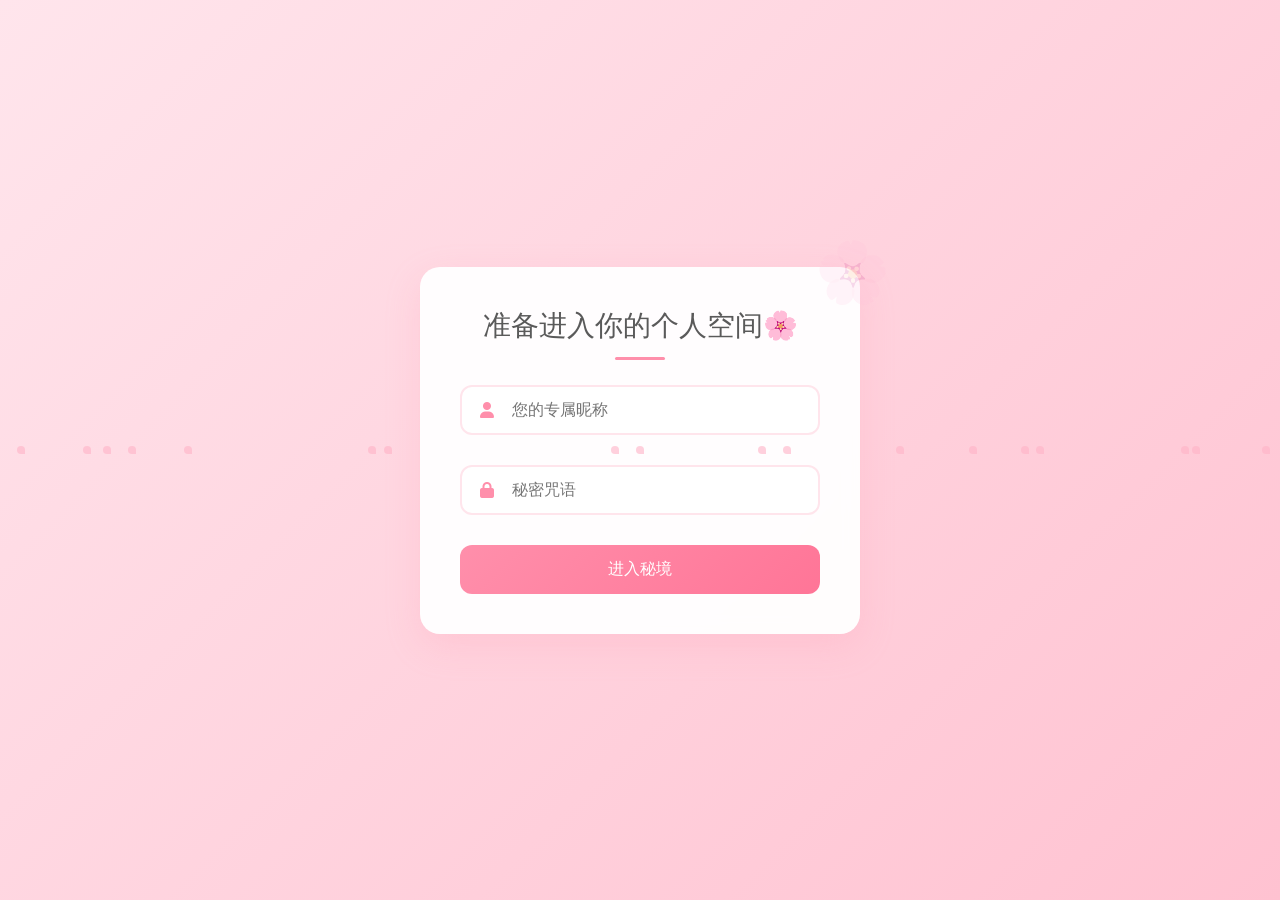
<file: index.html>
<!DOCTYPE html>
<html lang="zh-CN">

<head>
    <meta charset="UTF-8">
    <meta name="viewport" content="width=device-width, initial-scale=1.0">
    <title>专属空间 · 你的世界</title>
    <link href="https://cdnjs.cloudflare.com/ajax/libs/font-awesome/6.0.0/css/all.min.css" rel="stylesheet">
    <style>
        :root {
            --main-pink: #FFE5EC;
            --accent-pink: #FF8FAB;
            --text-dark: #5A5A5A;
            --win-shadow: 0 24px 48px rgba(0, 0, 0, 0.1);
        }

        * {
            margin: 0;
            padding: 0;
            box-sizing: border-box;
            font-family: 'M PLUS Rounded 1c', 'Microsoft YaHei', sans-serif;
        }

        body {
            background: linear-gradient(135deg, #FFE5EC 0%, #FFC2D1 100%);
            min-height: 100vh;
            display: flex;
            justify-content: center;
            align-items: center;
            overflow: hidden;
        }

        /* Windows加载动画保留 */
        .loader {
            position: fixed;
            top: 0;
            left: 0;
            width: 100%;
            height: 100%;
            background: rgba(0, 0, 0, 0.95);
            display: flex;
            flex-direction: column;
            justify-content: center;
            align-items: center;
            z-index: 1000;
            animation: loaderOut 1s 7s forwards;
        }

        .loading-text {
            color: white;
            font-size: 2.8rem;
            text-align: center;
            position: absolute;
            opacity: 0;
        }

        .text-stage1 { animation: textStage1 3s ease forwards; }
        .text-stage2 { animation: textStage2 2s 3s forwards; }
        .text-stage3 { animation: textStage3 2s 5s forwards; }

        .progress-ring {
            width: 80px;
            height: 80px;
            margin-top: 30px;
            stroke-dasharray: 251;
            stroke-dashoffset: 251;
            animation: progressFill 6s linear forwards;
        }

        /* 日系登录表单 */
        .login-container {
            background: rgba(255, 255, 255, 0.95);
            width: 440px;
            padding: 40px;
            border-radius: 20px;
            box-shadow: 0 12px 36px rgba(255, 143, 171, 0.2);
            transform: scale(0.95);
            opacity: 0;
            animation: winAppear 1s 7s forwards;
            position: relative;
            backdrop-filter: blur(8px);
        }

        .login-container::after {
            content: '🌸';
            position: absolute;
            top: -30px;
            right: -30px;
            font-size: 60px;
            opacity: 0.15;
            animation: float 3s ease-in-out infinite;
        }

        h1 {
            color: var(--text-dark);
            font-weight: 500;
            margin-bottom: 40px;
            font-size: 28px;
            text-align: center;
            position: relative;
        }

        h1::before {
            content: '';
            position: absolute;
            bottom: -15px;
            left: 50%;
            transform: translateX(-50%);
            width: 50px;
            height: 3px;
            background: var(--accent-pink);
            border-radius: 2px;
        }

        .input-group {
            margin-bottom: 30px;
            position: relative;
        }

        input {
            width: 100%;
            padding: 14px 20px 14px 50px;
            border: 2px solid #FFE5EC;
            border-radius: 12px;
            font-size: 16px;
            transition: all 0.3s cubic-bezier(0.4, 0, 0.2, 1);
            background: rgba(255, 255, 255, 0.9);
        }

        input:focus {
            border-color: var(--accent-pink);
            box-shadow: 0 0 0 4px rgba(255, 143, 171, 0.2);
            padding-left: 55px;
        }

        .input-icon {
            position: absolute;
            left: 20px;
            top: 50%;
            transform: translateY(-50%);
            color: var(--accent-pink);
            transition: all 0.3s ease;
        }

        input:focus + .input-icon {
            transform: translateY(-50%) scale(1.1);
        }

        button {
            width: 100%;
            padding: 14px;
            background: linear-gradient(135deg, var(--accent-pink), #FF7597);
            border: none;
            border-radius: 12px;
            color: white;
            font-size: 16px;
            font-weight: 500;
            cursor: pointer;
            transition: all 0.3s ease;
            position: relative;
        }

        button:hover {
            transform: translateY(-2px);
            box-shadow: 0 8px 20px rgba(255, 143, 171, 0.3);
        }

        button::after {
            content: '→';
            position: absolute;
            right: 20px;
            opacity: 0;
            transition: all 0.3s ease;
        }

        button:hover::after {
            opacity: 1;
            right: 15px;
        }

        /* 樱花动画 */
        .sakura {
            position: fixed;
            width: 8px;
            height: 8px;
            background: #FFB3C6;
            border-radius: 50% 50% 0 50%;
            animation: fall 8s linear infinite;
            opacity: 0.6;
        }

        /* 动画定义 */
        @keyframes textStage1 {
            0% { opacity: 0; transform: translateY(20px); }
            20% { opacity: 1; transform: translateY(0); }
            80% { opacity: 1; transform: translateY(0); }
            100% { opacity: 0; transform: translateY(-20px); }
        }

        @keyframes textStage2 {
            0% { opacity: 0; transform: scale(0.9); }
            50% { opacity: 1; transform: scale(1); }
            100% { opacity: 0; transform: scale(1.1); }
        }

        @keyframes textStage3 {
            0% { opacity: 0; }
            100% { opacity: 1; }
        }

        @keyframes progressFill {
            to { stroke-dashoffset: 0; }
        }

        @keyframes loaderOut {
            to { opacity: 0; visibility: hidden; }
        }

        @keyframes winAppear {
            0% { opacity: 0; transform: scale(0.95); }
            100% { opacity: 1; transform: scale(1); }
        }

        @keyframes float {
            0%, 100% { transform: translateY(0); }
            50% { transform: translateY(-10px); }
        }

        @keyframes fall {
            0% { transform: translateY(-100vh) rotate(0deg); }
            100% { transform: translateY(100vh) rotate(360deg); }
        }
    </style>
</head>

<body>
    <!-- 樱花背景 -->
    <div class="sakura" style="left:10%;animation-delay:0.5s"></div>
    <div class="sakura" style="left:30%;animation-delay:1.5s"></div>
    <div class="sakura" style="left:70%;animation-delay:2s"></div>

    <!-- Windows加载动画 -->
    <div class="loader">
        <div class="loading-text text-stage1">别来无恙，老朋友</div>
        <div class="loading-text text-stage2">正在准备您的专属空间...</div>
        <div class="loading-text text-stage3">一切就绪，等你回家</div>
        
        <svg class="progress-ring" viewBox="0 0 100 100">
            <circle cx="50" cy="50" r="40" stroke="#FF8FAB" 
                    stroke-width="8" fill="transparent"
                    stroke-linecap="round"/>
        </svg>
    </div>

    <!-- 日系登录表单 -->
    <div class="login-container">
        <h1>准备进入你的个人空间🌸</h1>
        <form id="loginForm" autocomplete="off">
            <div class="input-group">
                <i class="fas fa-user input-icon"></i>
                <input type="text" placeholder="您的专属昵称" required>
            </div>
            <div class="input-group">
                <i class="fas fa-lock input-icon"></i>
                <input type="password" placeholder="秘密咒语" required>
            </div>
            <button type="submit">进入秘境</button>
        </form>
    </div>


<script>
    // 🌸 修改凭证 🌸
    const USERNAME = '幺妹儿';
    const PASSWORD = 'Z20250403';

    // 创建更多樱花
    function createSakura() {
        for(let i=0; i<15; i++){
            const sakura = document.createElement('div');
            sakura.className = 'sakura';
            sakura.style.left = Math.random()*100 + '%';
            sakura.style.animationDelay = Math.random()*5 + 's';
            document.body.appendChild(sakura);
        }
    }

    // 修复后的登录验证
    document.getElementById('loginForm').addEventListener('submit', function(e) {
        e.preventDefault();
        const usernameInput = this.querySelector('input[type="text"]');
        const passwordInput = this.querySelector('input[type="password"]');
        const submitBtn = this.querySelector('button');

        // 去除首尾空格
        const inputUsername = usernameInput.value.trim();
        const inputPassword = passwordInput.value.trim();

        // 调试输出
        console.log('输入的用户名:', inputUsername);
        console.log('输入的密码:', inputPassword);
        console.log('预设的用户名:', USERNAME);
        console.log('预设的密码:', PASSWORD);

        if(inputUsername === USERNAME && inputPassword === PASSWORD) {
            submitBtn.innerHTML = '✓ 验证成功';
            setTimeout(() => {
                window.location.href = '/friend/index2.html';
            }, 800);
        } else {
            submitBtn.innerHTML = '✗ 咒语错误';
            setTimeout(() => {
                submitBtn.innerHTML = '进入秘境';
                passwordInput.value = '';
            }, 1500);
        }
    });

    // 初始化
    window.onload = () => {
        createSakura();
        setTimeout(() => {
            document.querySelector('.loader').remove();
        }, 7000);
    }
</script>
</body>

</html>
</file>
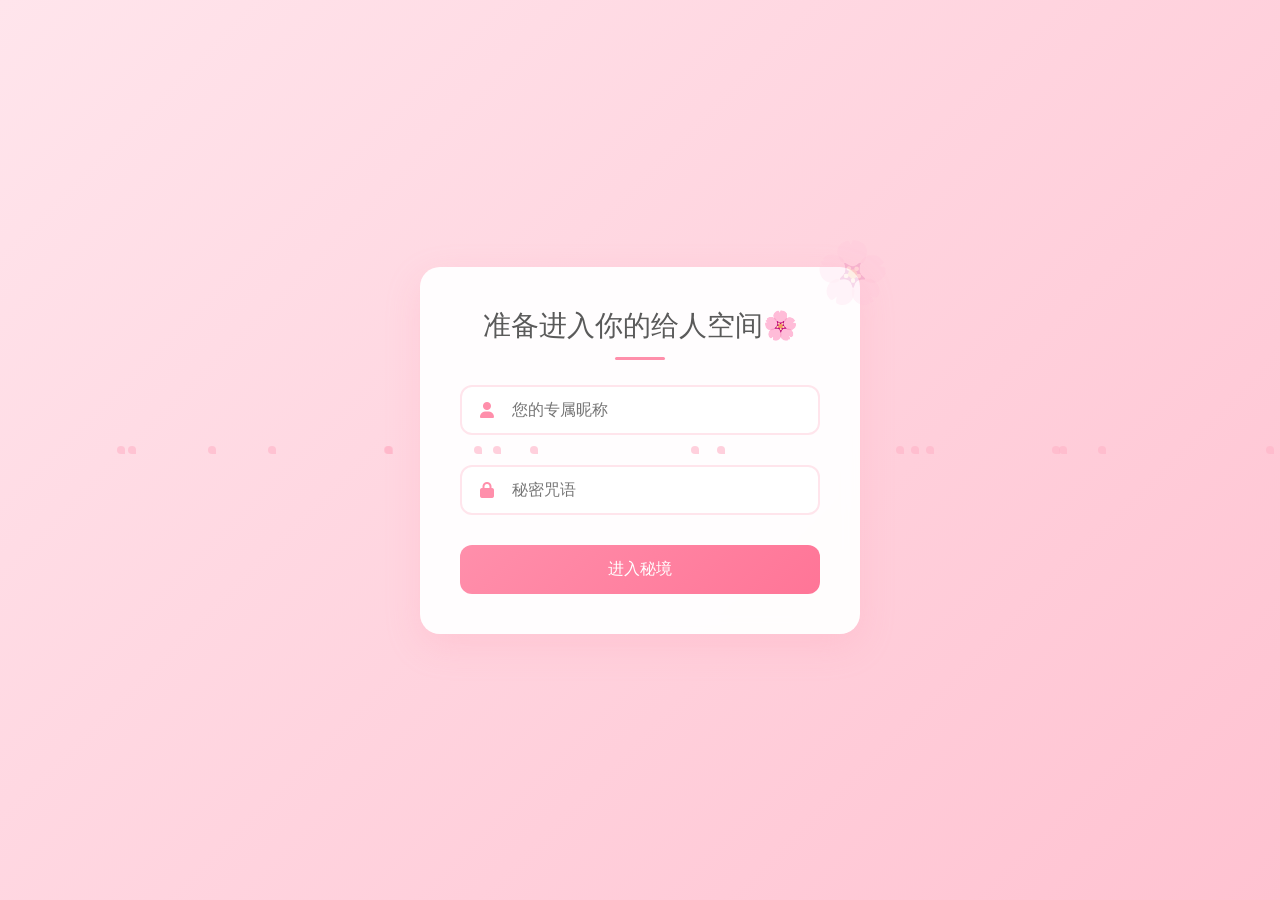
<file: login.html>
<!DOCTYPE html>
<html lang="zh-CN">

<head>
    <meta charset="UTF-8">
    <meta name="viewport" content="width=device-width, initial-scale=1.0">
    <title>专属空间 · 你的世界</title>
    <link href="https://cdnjs.cloudflare.com/ajax/libs/font-awesome/6.0.0/css/all.min.css" rel="stylesheet">
    <style>
        :root {
            --main-pink: #FFE5EC;
            --accent-pink: #FF8FAB;
            --text-dark: #5A5A5A;
            --win-shadow: 0 24px 48px rgba(0, 0, 0, 0.1);
        }

        * {
            margin: 0;
            padding: 0;
            box-sizing: border-box;
            font-family: 'M PLUS Rounded 1c', 'Microsoft YaHei', sans-serif;
        }

        body {
            background: linear-gradient(135deg, #FFE5EC 0%, #FFC2D1 100%);
            min-height: 100vh;
            display: flex;
            justify-content: center;
            align-items: center;
            overflow: hidden;
        }

        /* Windows加载动画保留 */
        .loader {
            position: fixed;
            top: 0;
            left: 0;
            width: 100%;
            height: 100%;
            background: rgba(0, 0, 0, 0.95);
            display: flex;
            flex-direction: column;
            justify-content: center;
            align-items: center;
            z-index: 1000;
            animation: loaderOut 1s 7s forwards;
        }

        .loading-text {
            color: white;
            font-size: 2.8rem;
            text-align: center;
            position: absolute;
            opacity: 0;
        }

        .text-stage1 { animation: textStage1 3s ease forwards; }
        .text-stage2 { animation: textStage2 2s 3s forwards; }
        .text-stage3 { animation: textStage3 2s 5s forwards; }

        .progress-ring {
            width: 80px;
            height: 80px;
            margin-top: 30px;
            stroke-dasharray: 251;
            stroke-dashoffset: 251;
            animation: progressFill 6s linear forwards;
        }

        /* 日系登录表单 */
        .login-container {
            background: rgba(255, 255, 255, 0.95);
            width: 440px;
            padding: 40px;
            border-radius: 20px;
            box-shadow: 0 12px 36px rgba(255, 143, 171, 0.2);
            transform: scale(0.95);
            opacity: 0;
            animation: winAppear 1s 7s forwards;
            position: relative;
            backdrop-filter: blur(8px);
        }

        .login-container::after {
            content: '🌸';
            position: absolute;
            top: -30px;
            right: -30px;
            font-size: 60px;
            opacity: 0.15;
            animation: float 3s ease-in-out infinite;
        }

        h1 {
            color: var(--text-dark);
            font-weight: 500;
            margin-bottom: 40px;
            font-size: 28px;
            text-align: center;
            position: relative;
        }

        h1::before {
            content: '';
            position: absolute;
            bottom: -15px;
            left: 50%;
            transform: translateX(-50%);
            width: 50px;
            height: 3px;
            background: var(--accent-pink);
            border-radius: 2px;
        }

        .input-group {
            margin-bottom: 30px;
            position: relative;
        }

        input {
            width: 100%;
            padding: 14px 20px 14px 50px;
            border: 2px solid #FFE5EC;
            border-radius: 12px;
            font-size: 16px;
            transition: all 0.3s cubic-bezier(0.4, 0, 0.2, 1);
            background: rgba(255, 255, 255, 0.9);
        }

        input:focus {
            border-color: var(--accent-pink);
            box-shadow: 0 0 0 4px rgba(255, 143, 171, 0.2);
            padding-left: 55px;
        }

        .input-icon {
            position: absolute;
            left: 20px;
            top: 50%;
            transform: translateY(-50%);
            color: var(--accent-pink);
            transition: all 0.3s ease;
        }

        input:focus + .input-icon {
            transform: translateY(-50%) scale(1.1);
        }

        button {
            width: 100%;
            padding: 14px;
            background: linear-gradient(135deg, var(--accent-pink), #FF7597);
            border: none;
            border-radius: 12px;
            color: white;
            font-size: 16px;
            font-weight: 500;
            cursor: pointer;
            transition: all 0.3s ease;
            position: relative;
        }

        button:hover {
            transform: translateY(-2px);
            box-shadow: 0 8px 20px rgba(255, 143, 171, 0.3);
        }

        button::after {
            content: '→';
            position: absolute;
            right: 20px;
            opacity: 0;
            transition: all 0.3s ease;
        }

        button:hover::after {
            opacity: 1;
            right: 15px;
        }

        /* 樱花动画 */
        .sakura {
            position: fixed;
            width: 8px;
            height: 8px;
            background: #FFB3C6;
            border-radius: 50% 50% 0 50%;
            animation: fall 8s linear infinite;
            opacity: 0.6;
        }

        /* 动画定义 */
        @keyframes textStage1 {
            0% { opacity: 0; transform: translateY(20px); }
            20% { opacity: 1; transform: translateY(0); }
            80% { opacity: 1; transform: translateY(0); }
            100% { opacity: 0; transform: translateY(-20px); }
        }

        @keyframes textStage2 {
            0% { opacity: 0; transform: scale(0.9); }
            50% { opacity: 1; transform: scale(1); }
            100% { opacity: 0; transform: scale(1.1); }
        }

        @keyframes textStage3 {
            0% { opacity: 0; }
            100% { opacity: 1; }
        }

        @keyframes progressFill {
            to { stroke-dashoffset: 0; }
        }

        @keyframes loaderOut {
            to { opacity: 0; visibility: hidden; }
        }

        @keyframes winAppear {
            0% { opacity: 0; transform: scale(0.95); }
            100% { opacity: 1; transform: scale(1); }
        }

        @keyframes float {
            0%, 100% { transform: translateY(0); }
            50% { transform: translateY(-10px); }
        }

        @keyframes fall {
            0% { transform: translateY(-100vh) rotate(0deg); }
            100% { transform: translateY(100vh) rotate(360deg); }
        }
    </style>
</head>

<body>
    <!-- 樱花背景 -->
    <div class="sakura" style="left:10%;animation-delay:0.5s"></div>
    <div class="sakura" style="left:30%;animation-delay:1.5s"></div>
    <div class="sakura" style="left:70%;animation-delay:2s"></div>

    <!-- Windows加载动画 -->
    <div class="loader">
        <div class="loading-text text-stage1">别来无恙，老朋友</div>
        <div class="loading-text text-stage2">正在准备您的专属空间...</div>
        <div class="loading-text text-stage3">一切就绪，等你回家</div>
        
        <svg class="progress-ring" viewBox="0 0 100 100">
            <circle cx="50" cy="50" r="40" stroke="#FF8FAB" 
                    stroke-width="8" fill="transparent"
                    stroke-linecap="round"/>
        </svg>
    </div>

    <!-- 日系登录表单 -->
    <div class="login-container">
        <h1>准备进入你的给人空间🌸</h1>
        <form id="loginForm" autocomplete="off">
            <div class="input-group">
                <i class="fas fa-user input-icon"></i>
                <input type="text" placeholder="您的专属昵称" required>
            </div>
            <div class="input-group">
                <i class="fas fa-lock input-icon"></i>
                <input type="password" placeholder="秘密咒语" required>
            </div>
            <button type="submit">进入秘境</button>
        </form>
    </div>


<script>
    // 🌸 修改凭证 🌸
    const USERNAME = '幺妹儿';
    const PASSWORD = 'Z20250403';

    // 创建更多樱花
    function createSakura() {
        for(let i=0; i<15; i++){
            const sakura = document.createElement('div');
            sakura.className = 'sakura';
            sakura.style.left = Math.random()*100 + '%';
            sakura.style.animationDelay = Math.random()*5 + 's';
            document.body.appendChild(sakura);
        }
    }

    // 修复后的登录验证
    document.getElementById('loginForm').addEventListener('submit', function(e) {
        e.preventDefault();
        const usernameInput = this.querySelector('input[type="text"]');
        const passwordInput = this.querySelector('input[type="password"]');
        const submitBtn = this.querySelector('button');

        // 去除首尾空格
        const inputUsername = usernameInput.value.trim();
        const inputPassword = passwordInput.value.trim();

        // 调试输出
        console.log('输入的用户名:', inputUsername);
        console.log('输入的密码:', inputPassword);
        console.log('预设的用户名:', USERNAME);
        console.log('预设的密码:', PASSWORD);

        if(inputUsername === USERNAME && inputPassword === PASSWORD) {
            submitBtn.innerHTML = '✓ 验证成功';
            setTimeout(() => {
                window.location.href = '/friend/index.html';
            }, 800);
        } else {
            submitBtn.innerHTML = '✗ 咒语错误';
            setTimeout(() => {
                submitBtn.innerHTML = '进入秘境';
                passwordInput.value = '';
            }, 1500);
        }
    });

    // 初始化
    window.onload = () => {
        createSakura();
        setTimeout(() => {
            document.querySelector('.loader').remove();
        }, 7000);
    }
</script>
</body>

</html>
</file>
